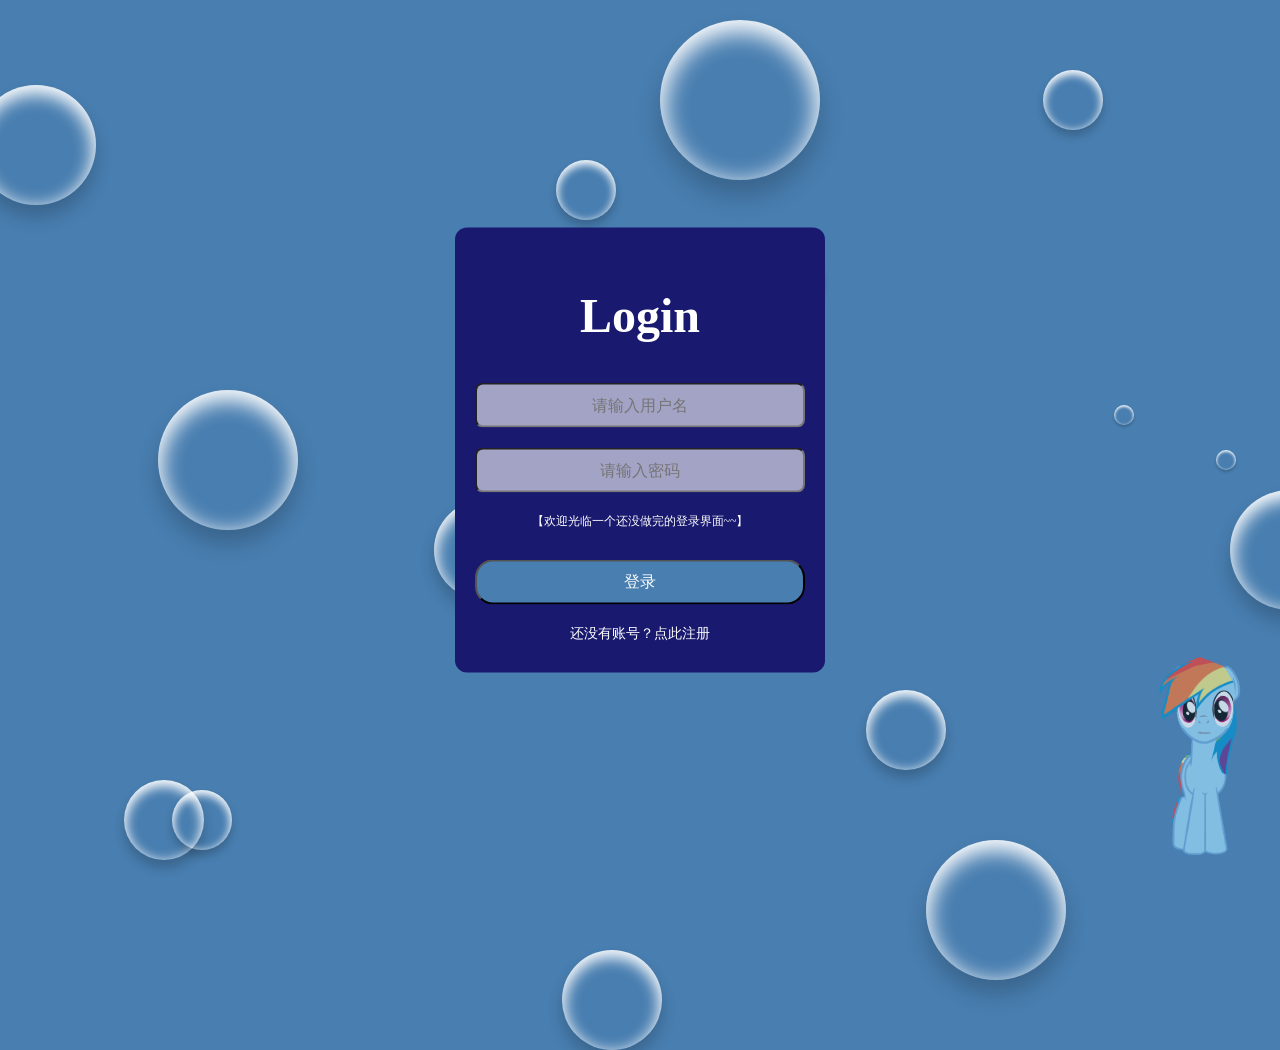
<file: mynotebook/web/html/login.html>
<!DOCTYPE html>
<html>
<head>
<meta http-equiv="Content-Type" content="text/html; charset=UTF-8">
<title>登录测试</title>

<style type="text/css">

	body{
		margin: 0;
		padding: 0;
		background: #487eb0;
	}

	.login_form {
		width: 330px;
		padding: 20px;
		text-align: center;
		background: #191970;
		position: absolute;
		top: 50%;
		left: 50%;
		transform: translate(-50%, -50%);
		overflow: hidden;
		border-radius: 12px;
		z-index: 1;
	}
	
	.login_form h1{
		margin: 40px;
		font-family: "Celestia Redux";
		color: #fff;
		font-size: 48px;
	}
	
	.login_form input{
		display: block;
		width: 100%;
		height: 45px;
		padding: 0 16px;
		text-align: center;
		box-sizing: border-box;
		outline: none;
		font-size: 16px;
		font-family: "Celestia Redux";
	}
	
	.login_form a{
		text-decoration: none;
		color: #fff;
		font-family: "Celestia Redux";
		font-size: 14px;
		padding: 10px;
		transition: 0.8s;
		display: block;
	}
	
	.login_form a:hover{
		background: rgba(0,0,0,.3);
	}
	
	.txtb{
		margin: 20px 0;
		background: rgba(255,255,255,.6);
		border-radius: 8px;
	}
	
	.sub{
		margin-top: 30px;
		margin-bottom: 10px;
		background: #487eb0;
		color: #fff;
		border-radius: 18px;
		cursor: pointer;
		transition: 0.8s;
	}
	
	.sub:hover{
		transform: scale(0.96);
	}
	
	/*设置提示标语*/
	.tip{
		color: #fff;
		font-size: 12px;
		margin-left: -6px;
		margin-right: -6px;
	}
	
</style>

<!-- 泡泡背景 -->
<!-- 如果要在服务器上跑，下面href引用的css文件路径只能用相对路径 -->
<link rel="stylesheet" href="../css/Bubble.css">


	<script src="../L2D/3Dpony/lib/L2Dwidget.min.js"></script>
	<script type="text/javascript">
			L2Dwidget.init({
				"model": {
					"jsonPath": "../L2D/settings.json",
					"scale": 1
				},
				"display": {
					"position": "right",
					"width": 80,
					"height": 160,
					"hOffset": 0,
					"vOffset": -20
				},
				"mobile": {
					"show": true,
					"scale": 0.5
				},
				"react": {
					"opacityDefault": 0.7,
					"opacityOnHover": 0.2
				}
			});
		</script>

<!-- 导入jquery的js包 
<script src="../js/jquery-1.7.2.js"></script>
-->
<script>
	
	//待网页加载完毕后再执行的方法
	window.onload = function(){
		
		//表单提交前先交由js检查
		var logButton = document.getElementById("login");
		
		logButton.onclick = function check(){
			var uName = document.getElementById("username");
			var pw = document.getElementById("password");
			if(uName.value == ""){
				alert("请输入用户名！");
				return false;
			}
			if(pw.value == ""){
				alert("请输入密码！");
				return false;
			}
			return true;
		};
		
		/*
		$(function(){
			$(".sub").click(function(){
				var flag = confirm("确定提交?");
				return flag;
			});
		});
		*/
		
	};

</script>

</head>
<body>

	<div class="login_form">
	
	<h1>Login</h1>
	
		<!-- 表单 -->
		<form action="userLogin.do" method="post">

			<p>
				<input type="text" name="username" placeholder="请输入用户名" id="username" class="txtb">
			</p>
			<p>
				<input type="password" name="password" placeholder="请输入密码" id="password" class="txtb">
			</p>
			
			<p class="tip">【欢迎光临一个还没做完的登录界面~~】</p>
			
			<!-- onsubmit若只写check()则依然会提交表单 https://blog.csdn.net/qq_35038153/article/details/70215517 -->
			<!-- onsubmit="return check()"则是将check()的结果再返回一遍，覆盖了onsubmit默认的返回值true -->
			<input type="submit" value="登录" id="login" class="sub" onsubmit="return check()">
			<a href="register.html">还没有账号？点此注册</a>

		</form>
	</div>

	<!-- 泡泡背景 -->
	<div class="wrap">
		<div class="bubble b1"></div>
		<div class="bubble b2"></div>
		<div class="bubble b3"></div>
		<div class="bubble b4"></div>
		<div class="bubble b5"></div>
		<div class="bubble b6"></div>
		<div class="bubble b7"></div>
		<div class="bubble b8"></div>
		<div class="bubble b9"></div>
		<div class="bubble b10"></div>
		<div class="bubble b11"></div>
		<div class="bubble b12"></div>
		<div class="bubble b13"></div>
		<div class="bubble b14"></div>
		<div class="bubble b15"></div>
	</div>

</body>
</html>
</file>
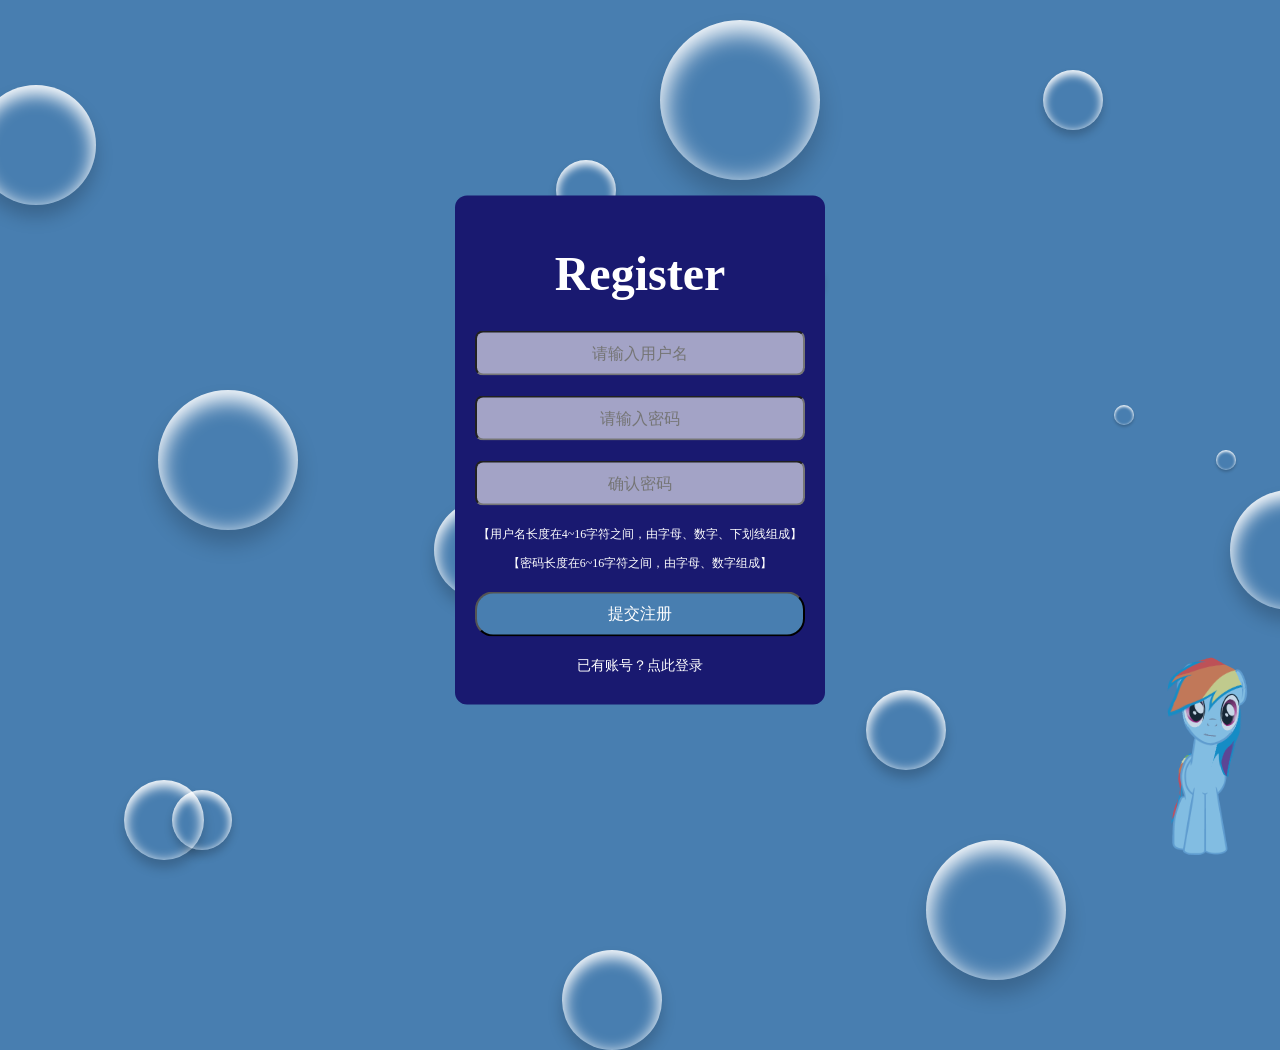
<file: mynotebook/web/html/register.html>
<!DOCTYPE html>
<html>
<head>
<meta http-equiv="Content-Type" content="text/html; charset=UTF-8">
<title>注册测试</title>

<style type="text/css">

	body{
		margin: 0;
		padding: 0;
		background: #487eb0;
	}

	.register_form {
		width: 330px;
		padding: 20px;
		text-align: center;
		background: #191970;
		position: absolute;
		top: 50%;
		left: 50%;
		transform: translate(-50%, -50%);
		overflow: hidden;
		border-radius: 12px;
		z-index: 1;
	}
	
	.register_form h1{
		margin: 30px;
		font-family: "Celestia Redux";
		color: #fff;
		font-size: 48px;
	}
	
	.register_form input{
		display: block;
		width: 100%;
		height: 45px;
		padding: 0 16px;
		text-align: center;
		box-sizing: border-box;
		outline: none;
		font-size: 16px;
		font-family: "Celestia Redux";
	}
	
	.register_form a{
		text-decoration: none;
		color: #fff;
		font-family: "Celestia Redux";
		font-size: 14px;
		padding: 10px;
		transition: 0.8s;
		display: block;
	}
	
	.register_form a:hover{
		background: rgba(0,0,0,.3);
	}
	
	.txtb{
		margin: 20px 0;
		background: rgba(255,255,255,.6);
		border-radius: 8px;
	}
	
	.sub{
		margin-top: 20px;
		margin-bottom: 10px;
		background: #487eb0;
		color: #fff;
		border-radius: 18px;
		cursor: pointer;
		transition: 0.8s;
	}
	
	.sub:hover{
		transform: scale(0.96);
	}
	
	/*设置提示标语*/
	.tip{
		color: #fff;
		font-size: 12px;
		margin-left: -6px;
		margin-right: -6px;
	}

</style>

<link rel="stylesheet" href="../css/Bubble.css">


	<script src="../L2D/3Dpony/lib/L2Dwidget.min.js"></script>
	<script type="text/javascript">
			L2Dwidget.init({
				"model": {
					"jsonPath": "../L2D/settings.json",
					"scale": 1
				},
				"display": {
					"position": "right",
					"width": 80,
					"height": 160,
					"hOffset": 0,
					"vOffset": -20
				},
				"mobile": {
					"show": true,
					"scale": 0.5
				},
				"react": {
					"opacityDefault": 0.7,
					"opacityOnHover": 0.2
				}
			});
		</script>
 	

<script>
	
	//待网页加载完毕后再执行的方法
	window.onload = function(){
		
		var regButton = document.getElementById("register");
		regButton.onclick = function check(){
			//通过id获取标签对象
			var uName = document.getElementById("username");
			var pw1 = document.getElementById("password");
			var pw2 = document.getElementById("password2");
			
			var rightUserName = /^[a-zA-Z0-9_]{4,16}$/;//用户名正则
			var rightPassword = /^[a-zA-Z0-9]{6,16}$/;//密码正则
			
			//获取input内容用value
			if(!rightUserName.test(uName.value)){//这里使用test方法检查两个字符串
				alert("用户名不合法！");
				return false;
			}
			if(!rightPassword.test(pw1.value)){
				alert("密码不合法！");
				return false;
			}
			if(pw1.value != pw2.value){
				alert("两次密码输入不一致！");
				return false;
			}
			return true;
		};
		
	};

</script>

</head>
<body>
	
	<div class="register_form">
	
		<h1>Register</h1>
	
		<form action="userRegister.do" method="post">
			<!-- 表单中输入的信息发送给servlet时与name匹配对应 -->
			<p>
				<input type="text" name="username" placeholder="请输入用户名" id="username" class="txtb">
			</p>
			<p>
				<input type="password" name="password" placeholder="请输入密码" id="password" class="txtb">
			</p>
			<p>
				<input type="password" name="password2" placeholder="确认密码" id="password2" class="txtb">
			</p>
			
			<p class="tip">【用户名长度在4~16字符之间，由字母、数字、下划线组成】</p>
			<p class="tip">【密码长度在6~16字符之间，由字母、数字组成】</p>
			
			<input type="submit" value="提交注册" id="register" class="sub" onsubmit="return check()">
			<a href="login.html">已有账号？点此登录</a>

		</form>
	</div>
	
	<div class="wrap">
		<div class="bubble b1"></div>
		<div class="bubble b2"></div>
		<div class="bubble b3"></div>
		<div class="bubble b4"></div>
		<div class="bubble b5"></div>
		<div class="bubble b6"></div>
		<div class="bubble b7"></div>
		<div class="bubble b8"></div>
		<div class="bubble b9"></div>
		<div class="bubble b10"></div>
		<div class="bubble b11"></div>
		<div class="bubble b12"></div>
		<div class="bubble b13"></div>
		<div class="bubble b14"></div>
		<div class="bubble b15"></div>
	</div>

</body>
</html>
</file>
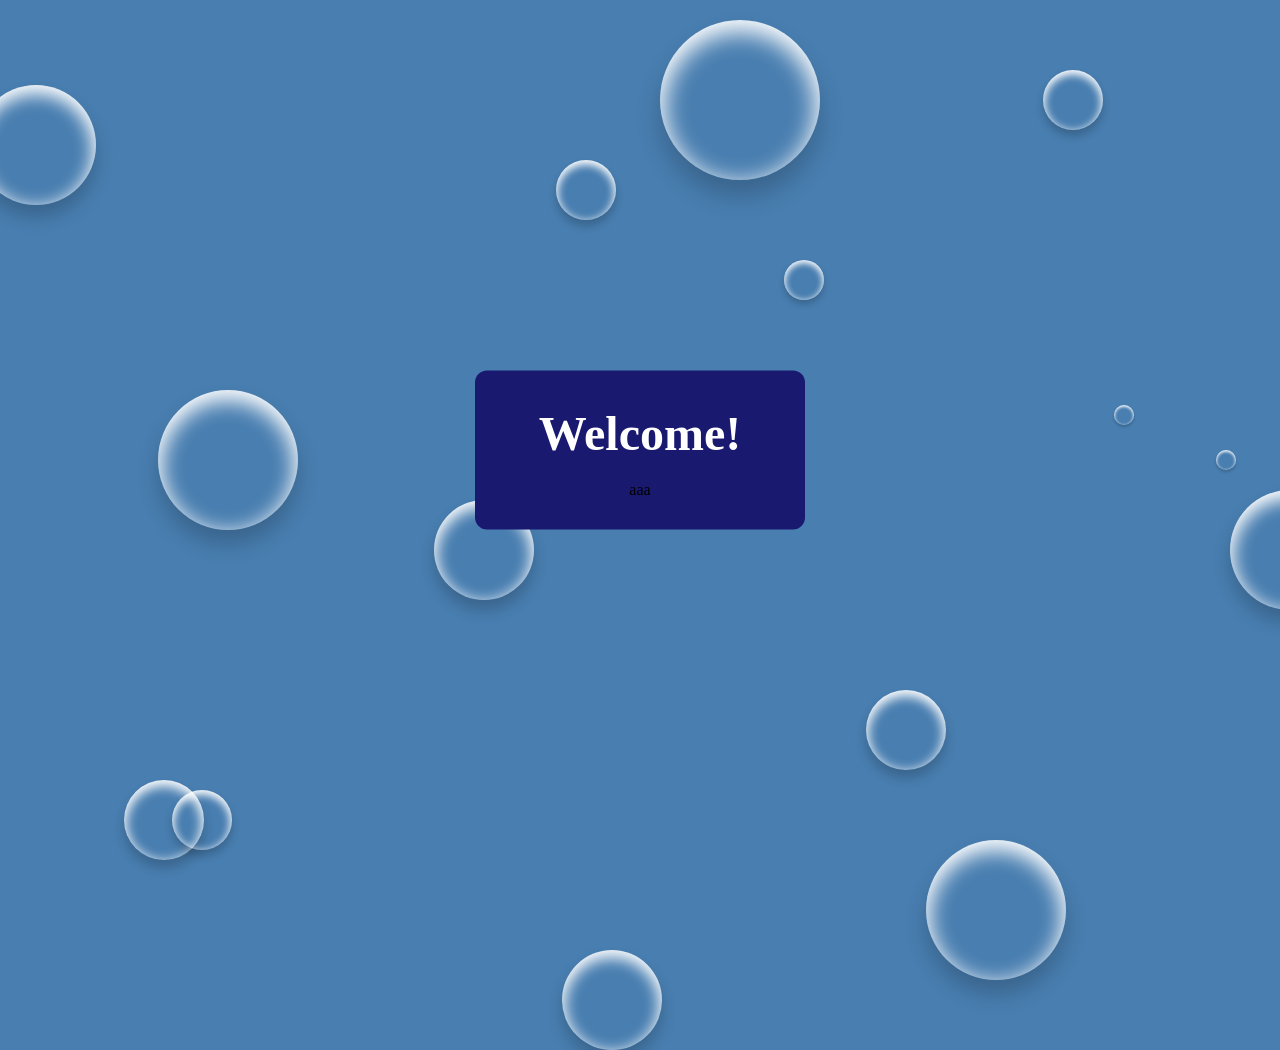
<file: mynotebook/web/html/welcome.html>
<!DOCTYPE html>
<html>
<head>
<meta http-equiv="Content-Type" content="text/html; charset=UTF-8">
<title>welcome</title>

<style type="text/css">

	body{
		margin: 0;
		padding: 0;
		background: #487eb0;
	}

	.welcome {
		width: 300px;
		padding: 15px;
		text-align: center;
		background: #191970;
		position: absolute;
		top: 50%;
		left: 50%;
		transform: translate(-50%, -50%);
		overflow: hidden;
		border-radius: 12px;
		z-index: 1;
	}
	
	#wel {
		margin: 20px;
		font-family: 'MLP Gameloft';
		color: #fff;
		font-size: 48px;
	}
	
</style>

<!-- 泡泡背景 -->
<link rel="stylesheet" href="../css/Bubble.css">

<script type="text/javascript">

	window.onload = function(){
	
		var request = new XMLHttpRequest();
		var resText = request.responseText;
		var test = document.getElementById("test");
		if(resText == "")
			test.innerHTML = "aaa";
		
	};
	

</script>

</head>
<body>

	<div class="welcome">
	
		<h1 id="wel">Welcome!</h1>
		<p id="test"></p>
	
	</div>

	<!-- 泡泡背景 -->
	<div class="wrap">
		<div class="bubble b1"></div>
		<div class="bubble b2"></div>
		<div class="bubble b3"></div>
		<div class="bubble b4"></div>
		<div class="bubble b5"></div>
		<div class="bubble b6"></div>
		<div class="bubble b7"></div>
		<div class="bubble b8"></div>
		<div class="bubble b9"></div>
		<div class="bubble b10"></div>
		<div class="bubble b11"></div>
		<div class="bubble b12"></div>
		<div class="bubble b13"></div>
		<div class="bubble b14"></div>
		<div class="bubble b15"></div>
	</div>

</body>
</html>
</file>
<file: mynotebook/web/css/Bubble.css>
html,body{
	background-color: #487eb0;
	overflow: hidden;
	height: 100%;
	margin: 0;
	padding: 0;
}

.bubble{
	width: 200px;
	height: 200px;
	border-radius: 50%;
	position: absolute;
	box-shadow: 0 20px 30px rgba(0,0,0,0.2),inset 0 10px 30px 5px rgba(255,255,255,1);
}

.b1{
	left: -5%;
	top: 5%;
	transform: scale(0.6);
	animation: bubble 28s linear infinite, direction 2s ease-in-out infinite alternate;
}

.b2{
	left: 5%;
	top: 80%;
	transform: scale(0.4);
	animation: bubble 22s linear infinite, direction 4s ease-in-out infinite alternate;
}

.b3{
	left: 10%;
	top: 40%;
	transform: scale(0.7);
	animation: bubble 33s linear infinite, direction 3s ease-in-out infinite alternate;
}

.b4{
	left: 76%;
	top: 0%;
	transform: scale(0.3);
	animation: bubble 25s linear infinite, direction 5s ease-in-out infinite alternate;
}

.b5{
	left: 30%;
	top: 50%;
	transform: scale(0.5);
	animation: bubble 29s linear infinite, direction 2s ease-in-out infinite alternate;
}

.b6{
	left: 50%;
	top: 0%;
	transform: scale(0.8);
	animation: bubble 24s linear infinite, direction 3s ease-in-out infinite alternate;
}

.b7{
	left: 63%;
	top: 70%;
	transform: scale(0.4);
	animation: bubble 36s linear infinite, direction 4s ease-in-out infinite alternate;
}

.b8{
	left: 38%;
	top: 10%;
	transform: scale(0.3);
	animation: bubble 38s linear infinite, direction 2s ease-in-out infinite alternate;
}

.b9{
	left: 93%;
	top: 50%;
	transform: scale(0.6);
	animation: bubble 33s linear infinite, direction 5s ease-in-out infinite alternate;
}

.b10{
	left: 8%;
	top: 80%;
	transform: scale(0.3);
	animation: bubble 18s linear infinite, direction 3s ease-in-out infinite alternate;
}

.b11{
	left: 88%;
	top: 40%;
	transform: scale(0.1);
	animation: bubble 42s linear infinite, direction 2s ease-in-out infinite alternate;
}

.b12{
	left: 80%;
	top: 35%;
	transform: scale(0.1);
	animation: bubble 26s linear infinite, direction 4s ease-in-out infinite alternate;
}

.b13{
	left: 55%;
	top: 20%;
	transform: scale(0.2);
	animation: bubble 29s linear infinite, direction 5s ease-in-out infinite alternate;
}

.b14{
	left: 70%;
	top: 90%;
	transform: scale(0.7);
	animation: bubble 34s linear infinite, direction 1s ease-in-out infinite alternate;
}

.b15{
	left: 40%;
	top: 100%;
	transform: scale(0.5);
	animation: bubble 16s linear infinite, direction 6s ease-in-out infinite alternate;
}

@keyframes bubble{
	0%{
		margin-top: 50%;
	}
	100%{
		margin-top: -100%;
	}
}

@keyframes direction{
	0%{
		margin-left: 0;
	}
	100%{
		margin-left: 50px;
	}
}
</file>
